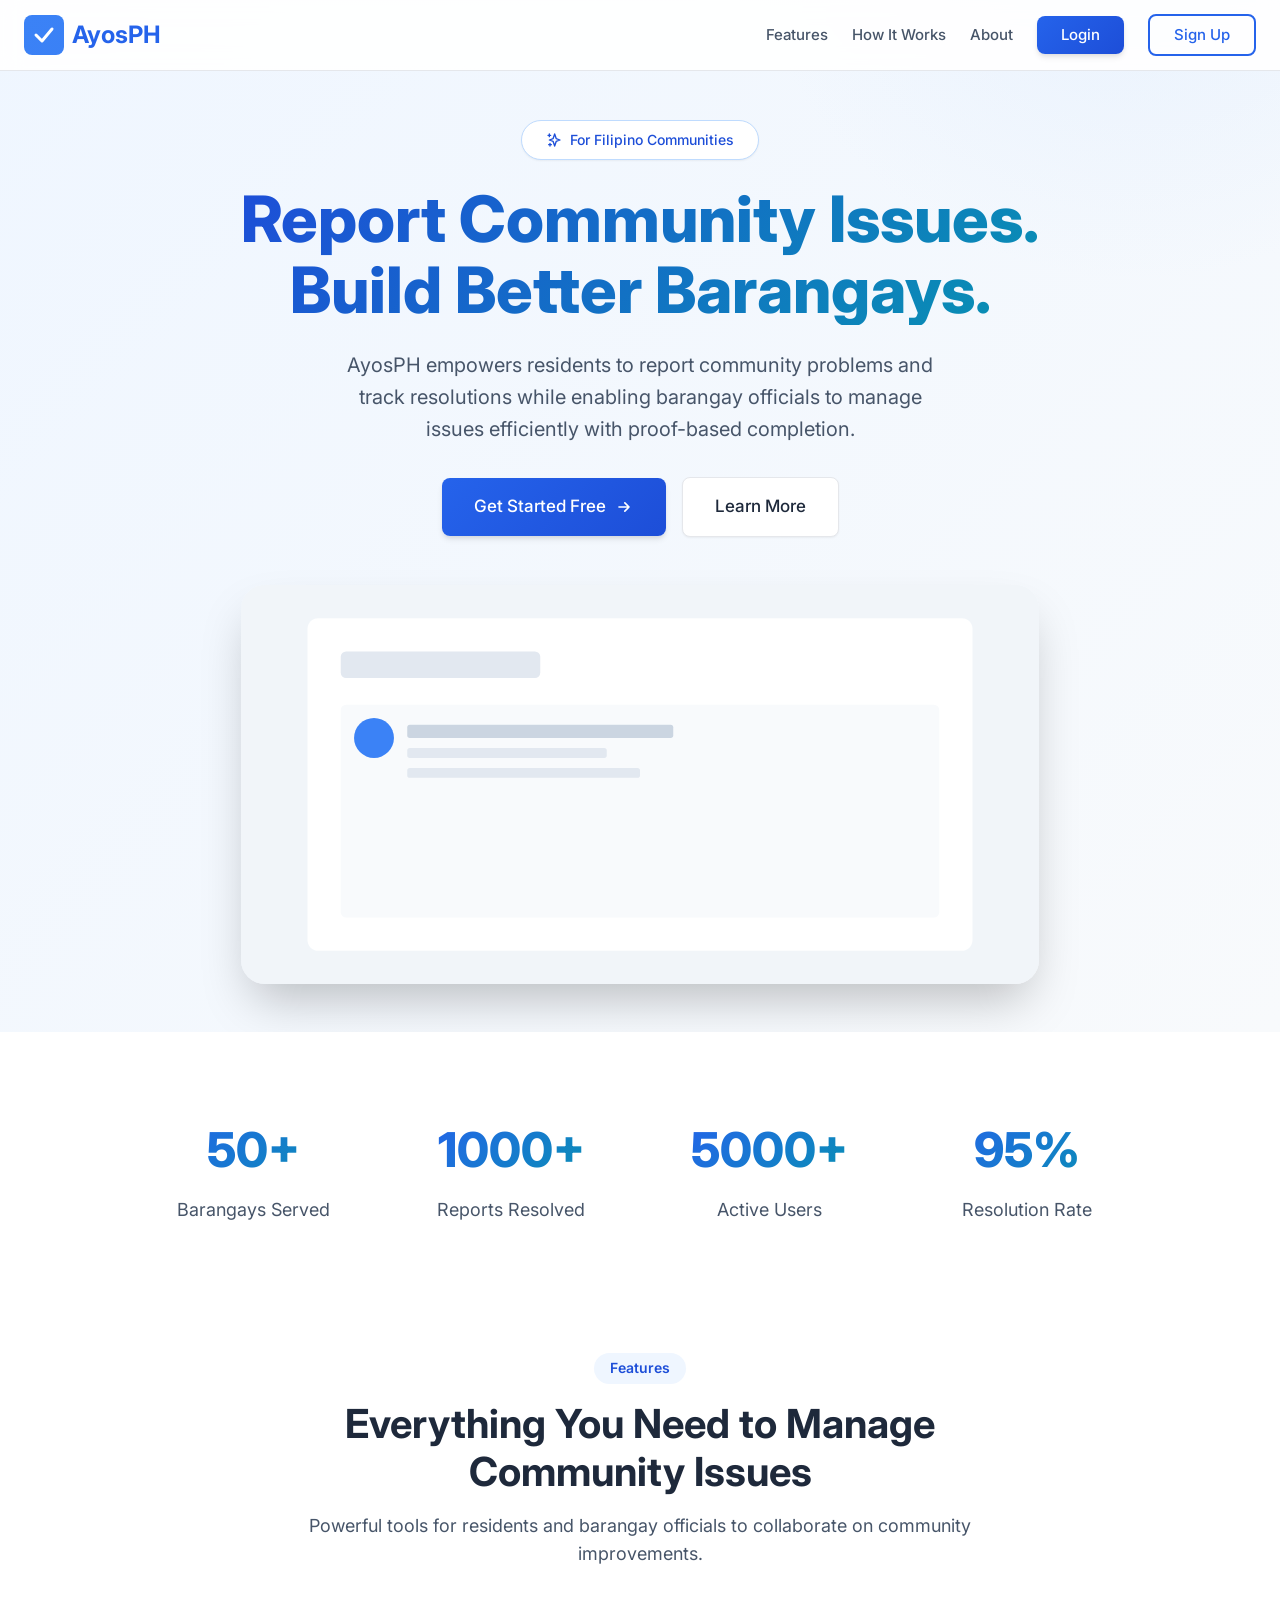
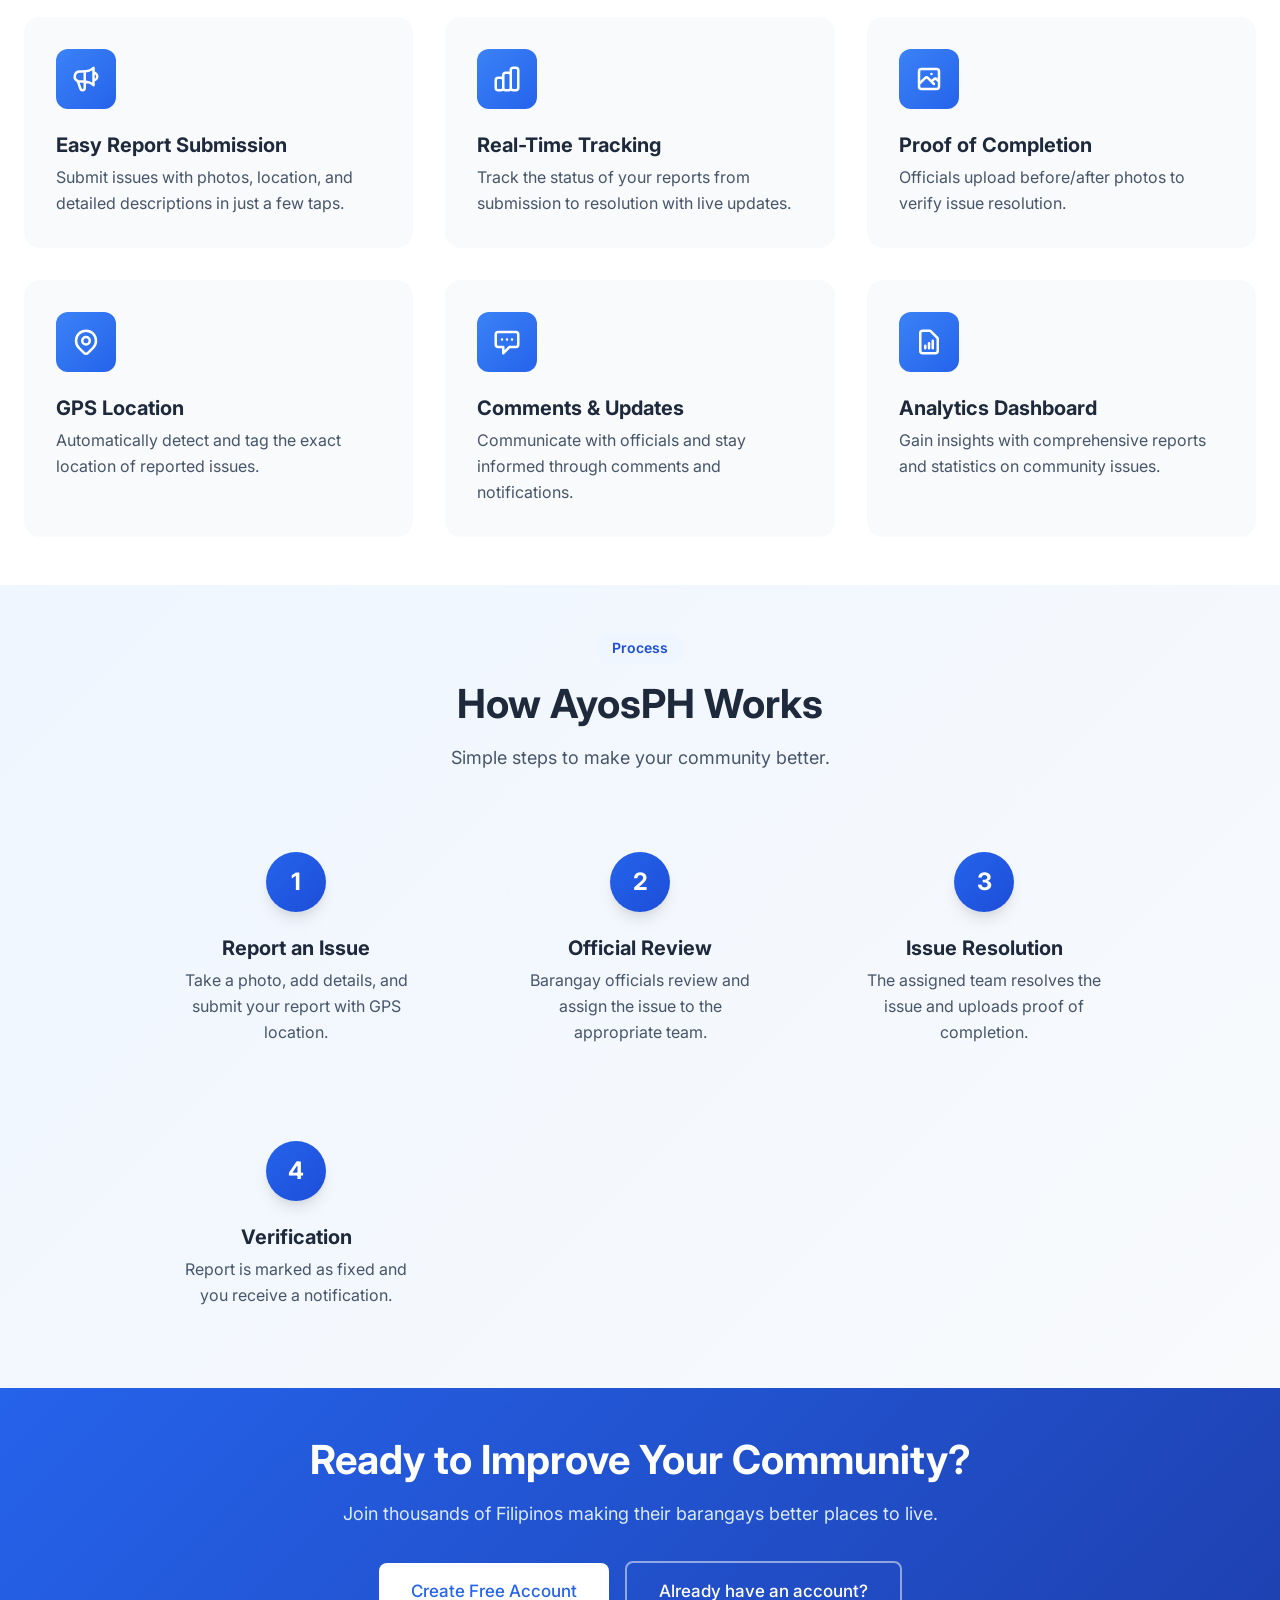
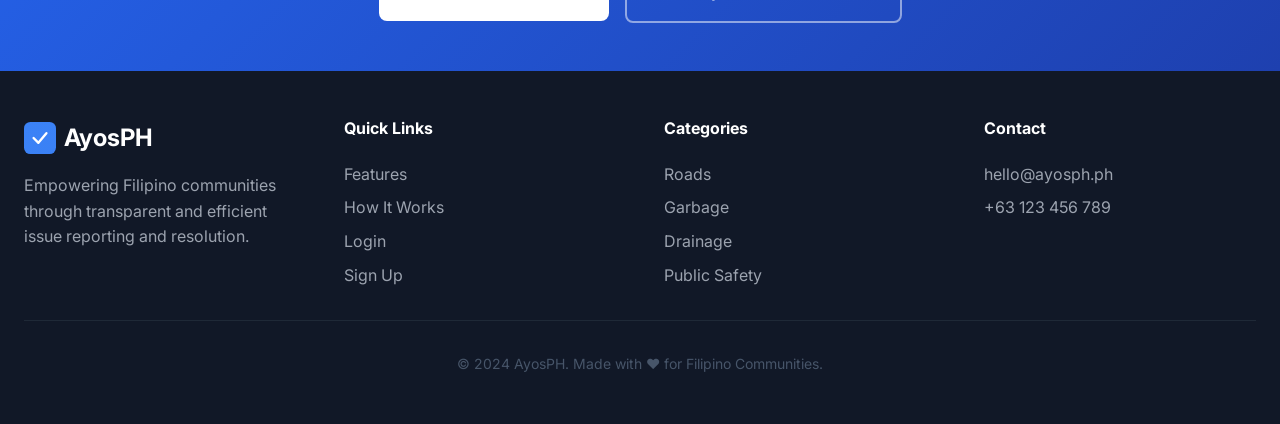
<file: index.html>
<!DOCTYPE html>
<html lang="en">
<head>
    <meta charset="UTF-8">
    <meta name="viewport" content="width=device-width, initial-scale=1.0">
    <meta name="description" content="AyosPH - Barangay Community Issue Reporting and Resolution Tracking System">
    <title>AyosPH - Community Issue Reporting System</title>
    
    <!-- Fonts -->
    <link rel="preconnect" href="https://fonts.googleapis.com">
    <link rel="preconnect" href="https://fonts.gstatic.com" crossorigin>
    <link href="https://fonts.googleapis.com/css2?family=Inter:wght@400;500;600;700;800&display=swap" rel="stylesheet">
    
    <!-- Styles -->
    <link rel="stylesheet" href="/css/style.css">
</head>
<body>
    <!-- Navigation -->
    <nav class="navbar">
        <div class="navbar-container">
            <a href="/" class="navbar-brand">
                <svg class="navbar-logo" viewBox="0 0 40 40" fill="none" xmlns="http://www.w3.org/2000/svg">
                    <rect width="40" height="40" rx="8" fill="url(#gradient)"/>
                    <path d="M12 20L18 26L28 14" stroke="white" stroke-width="3" stroke-linecap="round" stroke-linejoin="round"/>
                    <defs>
                        <linearGradient id="gradient" x1="0" y1="0" x2="40" y2="40">
                            <stop stop-color="#3B82F6"/>
                            <stop offset="1" stop-color="#1D4ED8"/>
                        </linearGradient>
                    </defs>
                </svg>
                AyosPH
            </a>
            
            <button class="navbar-toggle" aria-label="Toggle menu">
                <span></span>
                <span></span>
                <span></span>
            </button>
            
            <div class="navbar-menu">
                <a href="#features" class="navbar-link">Features</a>
                <a href="#how-it-works" class="navbar-link">How It Works</a>
                <a href="#about" class="navbar-link">About</a>
                <a href="/login.html" class="btn btn-primary">Login</a>
                <a href="/register.html" class="btn btn-outline">Sign Up</a>
            </div>
        </div>
    </nav>

    <!-- Hero Section -->
    <section class="hero">
        <div class="hero-content">
            <div class="hero-badge">
                <svg width="16" height="16" fill="none" stroke="currentColor" viewBox="0 0 24 24">
                    <path stroke-linecap="round" stroke-linejoin="round" stroke-width="2" d="M5 3v4M3 5h4M6 17v4m-2-2h4m5-16l2.286 6.857L21 12l-5.714 2.143L13 21l-2.286-6.857L5 12l5.714-2.143L13 3z"/>
                </svg>
                For Filipino Communities
            </div>
            
            <h1 class="hero-title">Report Community Issues.<br>Build Better Barangays.</h1>
            
            <p class="hero-subtitle">
                AyosPH empowers residents to report community problems and track resolutions 
                while enabling barangay officials to manage issues efficiently with proof-based completion.
            </p>
            
            <div class="hero-cta">
                <a href="/register.html" class="btn btn-primary btn-lg">
                    Get Started Free
                    <svg width="20" height="20" fill="none" stroke="currentColor" viewBox="0 0 24 24">
                        <path stroke-linecap="round" stroke-linejoin="round" stroke-width="2" d="M13 7l5 5m0 0l-5 5m5-5H6"/>
                    </svg>
                </a>
                <a href="#how-it-works" class="btn btn-secondary btn-lg">Learn More</a>
            </div>
            
            <div class="hero-image">
                <img src="data:image/svg+xml,%3Csvg xmlns='http://www.w3.org/2000/svg' viewBox='0 0 1200 600'%3E%3Crect fill='%23f1f5f9' width='1200' height='600'/%3E%3Crect x='100' y='50' width='1000' height='500' rx='16' fill='white'/%3E%3Crect x='150' y='100' width='300' height='40' rx='8' fill='%23e2e8f0'/%3E%3Crect x='150' y='180' width='900' height='320' rx='8' fill='%23f8fafc'/%3E%3Ccircle cx='200' cy='230' r='30' fill='%233b82f6'/%3E%3Crect x='250' y='210' width='400' height='20' rx='4' fill='%23cbd5e1'/%3E%3Crect x='250' y='245' width='300' height='15' rx='4' fill='%23e2e8f0'/%3E%3Crect x='250' y='275' width='350' height='15' rx='4' fill='%23e2e8f0'/%3E%3C/svg%3E" alt="Dashboard Preview" style="width: 100%; max-width: 1000px;">
            </div>
        </div>
    </section>

    <!-- Stats Section -->
    <section class="stats">
        <div class="stats-grid">
            <div class="stat-card">
                <div class="stat-value">50+</div>
                <p class="stat-label">Barangays Served</p>
            </div>
            <div class="stat-card">
                <div class="stat-value">1000+</div>
                <p class="stat-label">Reports Resolved</p>
            </div>
            <div class="stat-card">
                <div class="stat-value">5000+</div>
                <p class="stat-label">Active Users</p>
            </div>
            <div class="stat-card">
                <div class="stat-value">95%</div>
                <p class="stat-label">Resolution Rate</p>
            </div>
        </div>
    </section>

    <!-- Features Section -->
    <section class="features" id="features">
        <div class="section-header">
            <span class="section-tag">Features</span>
            <h2 class="section-title">Everything You Need to Manage Community Issues</h2>
            <p class="section-description">Powerful tools for residents and barangay officials to collaborate on community improvements.</p>
        </div>
        
        <div class="features-grid">
            <div class="feature-card">
                <div class="feature-icon">
                    <svg fill="none" stroke="currentColor" viewBox="0 0 24 24">
                        <path stroke-linecap="round" stroke-linejoin="round" stroke-width="2" d="M11 5.882V19.24a1.76 1.76 0 01-3.417.592l-2.147-6.15M18 13a3 3 0 100-6M5.436 13.683A4.001 4.001 0 017 6h1.832c4.1 0 7.625-1.234 9.168-3v14c-1.543-1.766-5.067-3-9.168-3H7a3.988 3.988 0 01-1.564-.317z"/>
                    </svg>
                </div>
                <h3 class="feature-title">Easy Report Submission</h3>
                <p class="feature-description">Submit issues with photos, location, and detailed descriptions in just a few taps.</p>
            </div>
            
            <div class="feature-card">
                <div class="feature-icon">
                    <svg fill="none" stroke="currentColor" viewBox="0 0 24 24">
                        <path stroke-linecap="round" stroke-linejoin="round" stroke-width="2" d="M9 19v-6a2 2 0 00-2-2H5a2 2 0 00-2 2v6a2 2 0 002 2h2a2 2 0 002-2zm0 0V9a2 2 0 012-2h2a2 2 0 012 2v10m-6 0a2 2 0 002 2h2a2 2 0 002-2m0 0V5a2 2 0 012-2h2a2 2 0 012 2v14a2 2 0 01-2 2h-2a2 2 0 01-2-2z"/>
                    </svg>
                </div>
                <h3 class="feature-title">Real-Time Tracking</h3>
                <p class="feature-description">Track the status of your reports from submission to resolution with live updates.</p>
            </div>
            
            <div class="feature-card">
                <div class="feature-icon">
                    <svg fill="none" stroke="currentColor" viewBox="0 0 24 24">
                        <path stroke-linecap="round" stroke-linejoin="round" stroke-width="2" d="M4 16l4.586-4.586a2 2 0 012.828 0L16 16m-2-2l1.586-1.586a2 2 0 012.828 0L20 14m-6-6h.01M6 20h12a2 2 0 002-2V6a2 2 0 00-2-2H6a2 2 0 00-2 2v12a2 2 0 002 2z"/>
                    </svg>
                </div>
                <h3 class="feature-title">Proof of Completion</h3>
                <p class="feature-description">Officials upload before/after photos to verify issue resolution.</p>
            </div>
            
            <div class="feature-card">
                <div class="feature-icon">
                    <svg fill="none" stroke="currentColor" viewBox="0 0 24 24">
                        <path stroke-linecap="round" stroke-linejoin="round" stroke-width="2" d="M17.657 16.657L13.414 20.9a1.998 1.998 0 01-2.827 0l-4.244-4.243a8 8 0 1111.314 0z"/>
                        <path stroke-linecap="round" stroke-linejoin="round" stroke-width="2" d="M15 11a3 3 0 11-6 0 3 3 0 016 0z"/>
                    </svg>
                </div>
                <h3 class="feature-title">GPS Location</h3>
                <p class="feature-description">Automatically detect and tag the exact location of reported issues.</p>
            </div>
            
            <div class="feature-card">
                <div class="feature-icon">
                    <svg fill="none" stroke="currentColor" viewBox="0 0 24 24">
                        <path stroke-linecap="round" stroke-linejoin="round" stroke-width="2" d="M8 10h.01M12 10h.01M16 10h.01M9 16H5a2 2 0 01-2-2V6a2 2 0 012-2h14a2 2 0 012 2v8a2 2 0 01-2 2h-5l-5 5v-5z"/>
                    </svg>
                </div>
                <h3 class="feature-title">Comments & Updates</h3>
                <p class="feature-description">Communicate with officials and stay informed through comments and notifications.</p>
            </div>
            
            <div class="feature-card">
                <div class="feature-icon">
                    <svg fill="none" stroke="currentColor" viewBox="0 0 24 24">
                        <path stroke-linecap="round" stroke-linejoin="round" stroke-width="2" d="M9 17v-2m3 2v-4m3 4v-6m2 10H7a2 2 0 01-2-2V5a2 2 0 012-2h5.586a1 1 0 01.707.293l5.414 5.414a1 1 0 01.293.707V19a2 2 0 01-2 2z"/>
                    </svg>
                </div>
                <h3 class="feature-title">Analytics Dashboard</h3>
                <p class="feature-description">Gain insights with comprehensive reports and statistics on community issues.</p>
            </div>
        </div>
    </section>

    <!-- How It Works Section -->
    <section class="how-it-works" id="how-it-works">
        <div class="section-header">
            <span class="section-tag">Process</span>
            <h2 class="section-title">How AyosPH Works</h2>
            <p class="section-description">Simple steps to make your community better.</p>
        </div>
        
        <div class="steps">
            <div class="step">
                <div class="step-number">1</div>
                <h3 class="step-title">Report an Issue</h3>
                <p class="step-description">Take a photo, add details, and submit your report with GPS location.</p>
            </div>
            
            <div class="step">
                <div class="step-number">2</div>
                <h3 class="step-title">Official Review</h3>
                <p class="step-description">Barangay officials review and assign the issue to the appropriate team.</p>
            </div>
            
            <div class="step">
                <div class="step-number">3</div>
                <h3 class="step-title">Issue Resolution</h3>
                <p class="step-description">The assigned team resolves the issue and uploads proof of completion.</p>
            </div>
            
            <div class="step">
                <div class="step-number">4</div>
                <h3 class="step-title">Verification</h3>
                <p class="step-description">Report is marked as fixed and you receive a notification.</p>
            </div>
        </div>
    </section>

    <!-- CTA Section -->
    <section class="cta">
        <h2 class="cta-title">Ready to Improve Your Community?</h2>
        <p class="cta-description">Join thousands of Filipinos making their barangays better places to live.</p>
        <div class="cta-buttons">
            <a href="/register.html" class="btn btn-white btn-lg">Create Free Account</a>
            <a href="/login.html" class="btn btn-ghost btn-lg">Already have an account?</a>
        </div>
    </section>

    <!-- Footer -->
    <footer class="footer" id="about">
        <div class="footer-grid">
            <div>
                <div class="footer-brand">
                    <svg width="32" height="32" viewBox="0 0 40 40" fill="none">
                        <rect width="40" height="40" rx="8" fill="url(#footer-gradient)"/>
                        <path d="M12 20L18 26L28 14" stroke="white" stroke-width="3" stroke-linecap="round" stroke-linejoin="round"/>
                        <defs>
                            <linearGradient id="footer-gradient" x1="0" y1="0" x2="40" y2="40">
                                <stop stop-color="#3B82F6"/>
                                <stop offset="1" stop-color="#1D4ED8"/>
                            </linearGradient>
                        </defs>
                    </svg>
                    AyosPH
                </div>
                <p class="footer-description">Empowering Filipino communities through transparent and efficient issue reporting and resolution.</p>
            </div>
            
            <div>
                <h4 class="footer-title">Quick Links</h4>
                <ul class="footer-links">
                    <li><a href="#features" class="footer-link">Features</a></li>
                    <li><a href="#how-it-works" class="footer-link">How It Works</a></li>
                    <li><a href="/login.html" class="footer-link">Login</a></li>
                    <li><a href="/register.html" class="footer-link">Sign Up</a></li>
                </ul>
            </div>
            
            <div>
                <h4 class="footer-title">Categories</h4>
                <ul class="footer-links">
                    <li><a href="#" class="footer-link">Roads</a></li>
                    <li><a href="#" class="footer-link">Garbage</a></li>
                    <li><a href="#" class="footer-link">Drainage</a></li>
                    <li><a href="#" class="footer-link">Public Safety</a></li>
                </ul>
            </div>
            
            <div>
                <h4 class="footer-title">Contact</h4>
                <ul class="footer-links">
                    <li><a href="mailto:hello@ayosph.ph" class="footer-link">hello@ayosph.ph</a></li>
                    <li><a href="tel:+63123456789" class="footer-link">+63 123 456 789</a></li>
                </ul>
            </div>
        </div>
        
        <div class="footer-bottom">
            <p>&copy; 2024 AyosPH. Made with ❤️ for Filipino Communities.</p>
        </div>
    </footer>

    <!-- Scripts -->
    <script>
        // Mobile menu toggle
        document.querySelector('.navbar-toggle')?.addEventListener('click', () => {
            document.querySelector('.navbar-menu').classList.toggle('active');
        });

        // Navbar scroll effect
        window.addEventListener('scroll', () => {
            const navbar = document.querySelector('.navbar');
            if (window.scrollY > 50) {
                navbar.classList.add('scrolled');
            } else {
                navbar.classList.remove('scrolled');
            }
        });

        // Smooth scroll for anchor links
        document.querySelectorAll('a[href^="#"]').forEach(anchor => {
            anchor.addEventListener('click', function(e) {
                e.preventDefault();
                const target = document.querySelector(this.getAttribute('href'));
                if (target) {
                    target.scrollIntoView({ behavior: 'smooth', block: 'start' });
                }
            });
        });
    </script>
</body>
</html>
</file>
<file: css/style.css>
/* ==================================================
   AyosPH - Main Stylesheet
   Modern, Premium UI Design
   ================================================== */

/* ==================================================
   CSS VARIABLES & THEME
   ================================================== */
:root {
    /* Primary Colors */
    --primary-50: #eff6ff;
    --primary-100: #dbeafe;
    --primary-200: #bfdbfe;
    --primary-300: #93c5fd;
    --primary-400: #60a5fa;
    --primary-500: #3b82f6;
    --primary-600: #2563eb;
    --primary-700: #1d4ed8;
    --primary-800: #1e40af;
    --primary-900: #1e3a8a;

    /* Accent Colors */
    --accent-500: #06b6d4;
    --accent-600: #0891b2;

    /* Semantic Colors */
    --success-500: #10b981;
    --success-600: #059669;
    --warning-500: #f59e0b;
    --warning-600: #d97706;
    --danger-500: #ef4444;
    --danger-600: #dc2626;
    --info-500: #3b82f6;

    /* Neutral Colors */
    --gray-50: #f9fafb;
    --gray-100: #f3f4f6;
    --gray-200: #e5e7eb;
    --gray-300: #d1d5db;
    --gray-400: #9ca3af;
    --gray-500: #6b7280;
    --gray-600: #4b5563;
    --gray-700: #374151;
    --gray-800: #1f2937;
    --gray-900: #111827;

    /* Background & Surface */
    --bg-primary: #ffffff;
    --bg-secondary: #f8fafc;
    --bg-tertiary: #f1f5f9;
    --surface-1: #ffffff;
    --surface-2: #f8fafc;

    /* Text Colors */
    --text-primary: #1e293b;
    --text-secondary: #475569;
    --text-tertiary: #94a3b8;
    --text-inverse: #ffffff;

    /* Shadows */
    --shadow-sm: 0 1px 2px 0 rgba(0, 0, 0, 0.05);
    --shadow-md: 0 4px 6px -1px rgba(0, 0, 0, 0.1), 0 2px 4px -1px rgba(0, 0, 0, 0.06);
    --shadow-lg: 0 10px 15px -3px rgba(0, 0, 0, 0.1), 0 4px 6px -2px rgba(0, 0, 0, 0.05);
    --shadow-xl: 0 20px 25px -5px rgba(0, 0, 0, 0.1), 0 10px 10px -5px rgba(0, 0, 0, 0.04);
    --shadow-2xl: 0 25px 50px -12px rgba(0, 0, 0, 0.25);

    /* Border Radius */
    --radius-sm: 0.375rem;
    --radius-md: 0.5rem;
    --radius-lg: 0.75rem;
    --radius-xl: 1rem;
    --radius-2xl: 1.5rem;
    --radius-full: 9999px;

    /* Spacing */
    --spacing-xs: 0.25rem;
    --spacing-sm: 0.5rem;
    --spacing-md: 1rem;
    --spacing-lg: 1.5rem;
    --spacing-xl: 2rem;
    --spacing-2xl: 3rem;

    /* Transitions */
    --transition-fast: 150ms ease;
    --transition-base: 200ms ease;
    --transition-slow: 300ms ease;

    /* Typography */
    --font-family: 'Inter', -apple-system, BlinkMacSystemFont, 'Segoe UI', Roboto, Oxygen, Ubuntu, sans-serif;
    --font-mono: 'JetBrains Mono', 'Fira Code', monospace;
}

/* ==================================================
   RESET & BASE STYLES
   ================================================== */
*, *::before, *::after {
    box-sizing: border-box;
    margin: 0;
    padding: 0;
}

html {
    font-size: 16px;
    scroll-behavior: smooth;
    -webkit-font-smoothing: antialiased;
    -moz-osx-font-smoothing: grayscale;
}

body {
    font-family: var(--font-family);
    background-color: var(--bg-secondary);
    color: var(--text-primary);
    line-height: 1.6;
    min-height: 100vh;
}

img {
    max-width: 100%;
    height: auto;
    display: block;
}

a {
    text-decoration: none;
    color: inherit;
    transition: color var(--transition-fast);
}

button {
    font-family: inherit;
    cursor: pointer;
    border: none;
    background: none;
}

input, textarea, select {
    font-family: inherit;
    font-size: inherit;
}

ul, ol {
    list-style: none;
}

/* ==================================================
   TYPOGRAPHY
   ================================================== */
h1, h2, h3, h4, h5, h6 {
    font-weight: 700;
    line-height: 1.2;
    color: var(--text-primary);
}

h1 { font-size: 2.5rem; }
h2 { font-size: 2rem; }
h3 { font-size: 1.5rem; }
h4 { font-size: 1.25rem; }
h5 { font-size: 1.125rem; }
h6 { font-size: 1rem; }

p {
    margin-bottom: var(--spacing-md);
    color: var(--text-secondary);
}

.text-sm { font-size: 0.875rem; }
.text-base { font-size: 1rem; }
.text-lg { font-size: 1.125rem; }
.text-xl { font-size: 1.25rem; }
.text-2xl { font-size: 1.5rem; }
.text-3xl { font-size: 1.875rem; }

.font-medium { font-weight: 500; }
.font-semibold { font-weight: 600; }
.font-bold { font-weight: 700; }

.text-center { text-align: center; }
.text-left { text-align: left; }
.text-right { text-align: right; }

/* ==================================================
   UTILITY CLASSES
   ================================================== */
.container {
    width: 100%;
    max-width: 1280px;
    margin: 0 auto;
    padding: 0 var(--spacing-lg);
}

.container-sm { max-width: 640px; }
.container-md { max-width: 768px; }
.container-lg { max-width: 1024px; }
.container-xl { max-width: 1280px; }

.flex { display: flex; }
.flex-col { flex-direction: column; }
.items-center { align-items: center; }
.justify-center { justify-content: center; }
.justify-between { justify-content: space-between; }
.gap-sm { gap: var(--spacing-sm); }
.gap-md { gap: var(--spacing-md); }
.gap-lg { gap: var(--spacing-lg); }

.grid { display: grid; }
.grid-cols-1 { grid-template-columns: repeat(1, 1fr); }
.grid-cols-2 { grid-template-columns: repeat(2, 1fr); }
.grid-cols-3 { grid-template-columns: repeat(3, 1fr); }
.grid-cols-4 { grid-template-columns: repeat(4, 1fr); }

.hidden { display: none !important; }
.block { display: block; }
.inline-block { display: inline-block; }

.w-full { width: 100%; }
.h-full { height: 100%; }

.mt-sm { margin-top: var(--spacing-sm); }
.mt-md { margin-top: var(--spacing-md); }
.mt-lg { margin-top: var(--spacing-lg); }
.mt-xl { margin-top: var(--spacing-xl); }

.mb-sm { margin-bottom: var(--spacing-sm); }
.mb-md { margin-bottom: var(--spacing-md); }
.mb-lg { margin-bottom: var(--spacing-lg); }
.mb-xl { margin-bottom: var(--spacing-xl); }

.p-sm { padding: var(--spacing-sm); }
.p-md { padding: var(--spacing-md); }
.p-lg { padding: var(--spacing-lg); }
.p-xl { padding: var(--spacing-xl); }

.rounded-sm { border-radius: var(--radius-sm); }
.rounded-md { border-radius: var(--radius-md); }
.rounded-lg { border-radius: var(--radius-lg); }
.rounded-xl { border-radius: var(--radius-xl); }
.rounded-2xl { border-radius: var(--radius-2xl); }
.rounded-full { border-radius: var(--radius-full); }

.shadow-sm { box-shadow: var(--shadow-sm); }
.shadow-md { box-shadow: var(--shadow-md); }
.shadow-lg { box-shadow: var(--shadow-lg); }
.shadow-xl { box-shadow: var(--shadow-xl); }

.transition { transition: all var(--transition-base); }

/* ==================================================
   BUTTONS
   ================================================== */
.btn {
    display: inline-flex;
    align-items: center;
    justify-content: center;
    gap: var(--spacing-sm);
    padding: var(--spacing-sm) var(--spacing-lg);
    font-size: 0.9375rem;
    font-weight: 500;
    line-height: 1.5;
    border-radius: var(--radius-md);
    transition: all var(--transition-fast);
    white-space: nowrap;
}

.btn-primary {
    background: linear-gradient(135deg, var(--primary-600), var(--primary-700));
    color: var(--text-inverse);
    box-shadow: var(--shadow-md);
}

.btn-primary:hover {
    background: linear-gradient(135deg, var(--primary-700), var(--primary-800));
    transform: translateY(-1px);
    box-shadow: var(--shadow-lg);
}

.btn-primary:active {
    transform: translateY(0);
}

.btn-secondary {
    background: var(--surface-1);
    color: var(--text-primary);
    border: 1px solid var(--gray-200);
    box-shadow: var(--shadow-sm);
}

.btn-secondary:hover {
    background: var(--gray-50);
    border-color: var(--gray-300);
    box-shadow: var(--shadow-md);
}

.btn-outline {
    background: transparent;
    color: var(--primary-600);
    border: 2px solid var(--primary-600);
}

.btn-outline:hover {
    background: var(--primary-50);
}

.btn-danger {
    background: linear-gradient(135deg, var(--danger-500), var(--danger-600));
    color: var(--text-inverse);
    box-shadow: var(--shadow-md);
}

.btn-danger:hover {
    background: linear-gradient(135deg, var(--danger-600), var(--danger-700));
    transform: translateY(-1px);
    box-shadow: var(--shadow-lg);
}

.btn-sm {
    padding: var(--spacing-xs) var(--spacing-md);
    font-size: 0.8125rem;
}

.btn-lg {
    padding: var(--spacing-md) var(--spacing-xl);
    font-size: 1.0625rem;
}

.btn-icon {
    padding: var(--spacing-sm);
    width: 40px;
    height: 40px;
    border-radius: var(--radius-md);
}

.btn:disabled {
    opacity: 0.6;
    cursor: not-allowed;
    transform: none !important;
}

/* ==================================================
   FORMS
   ================================================== */
.form-group {
    margin-bottom: var(--spacing-lg);
}

.form-label {
    display: block;
    margin-bottom: var(--spacing-sm);
    font-size: 0.875rem;
    font-weight: 500;
    color: var(--text-primary);
}

.form-input,
.form-textarea,
.form-select {
    width: 100%;
    padding: var(--spacing-sm) var(--spacing-md);
    font-size: 0.9375rem;
    color: var(--text-primary);
    background: var(--surface-1);
    border: 1px solid var(--gray-200);
    border-radius: var(--radius-md);
    transition: all var(--transition-fast);
}

.form-input:focus,
.form-textarea:focus,
.form-select:focus {
    outline: none;
    border-color: var(--primary-500);
    box-shadow: 0 0 0 3px var(--primary-100);
}

.form-input::placeholder,
.form-textarea::placeholder {
    color: var(--gray-400);
}

.form-textarea {
    resize: vertical;
    min-height: 120px;
}

.form-select {
    cursor: pointer;
    appearance: none;
    background-image: url("data:image/svg+xml,%3Csvg xmlns='http://www.w3.org/2000/svg' fill='none' viewBox='0 0 24 24' stroke='%236b7280'%3E%3Cpath stroke-linecap='round' stroke-linejoin='round' stroke-width='2' d='M19 9l-7 7-7-7'%3E%3C/path%3E%3C/svg%3E");
    background-repeat: no-repeat;
    background-position: right 0.75rem center;
    background-size: 1rem;
    padding-right: 2.5rem;
}

.form-error {
    border-color: var(--danger-500);
}

.form-error-message {
    margin-top: var(--spacing-xs);
    font-size: 0.8125rem;
    color: var(--danger-500);
}

.form-hint {
    margin-top: var(--spacing-xs);
    font-size: 0.8125rem;
    color: var(--gray-500);
}

/* ==================================================
   CARDS
   ================================================== */
.card {
    background: var(--surface-1);
    border-radius: var(--radius-xl);
    box-shadow: var(--shadow-md);
    overflow: hidden;
    transition: all var(--transition-base);
}

.card:hover {
    box-shadow: var(--shadow-lg);
}

.card-header {
    padding: var(--spacing-lg);
    border-bottom: 1px solid var(--gray-100);
}

.card-body {
    padding: var(--spacing-lg);
}

.card-footer {
    padding: var(--spacing-lg);
    border-top: 1px solid var(--gray-100);
    background: var(--gray-50);
}

/* ==================================================
   BADGES
   ================================================== */
.badge {
    display: inline-flex;
    align-items: center;
    gap: var(--spacing-xs);
    padding: var(--spacing-xs) var(--spacing-sm);
    font-size: 0.75rem;
    font-weight: 600;
    line-height: 1;
    border-radius: var(--radius-full);
    text-transform: uppercase;
    letter-spacing: 0.5px;
}

.badge-pending {
    background: var(--warning-500);
    color: white;
}

.badge-under-review {
    background: var(--info-500);
    color: white;
}

.badge-in-progress {
    background: var(--primary-500);
    color: white;
}

.badge-fixed {
    background: var(--success-500);
    color: white;
}

.badge-rejected {
    background: var(--danger-500);
    color: white;
}

.badge-low {
    background: var(--gray-400);
    color: white;
}

.badge-medium {
    background: var(--warning-500);
    color: white;
}

.badge-high {
    background: #f97316;
    color: white;
}

.badge-emergency {
    background: var(--danger-500);
    color: white;
    animation: pulse 2s infinite;
}

@keyframes pulse {
    0%, 100% { opacity: 1; }
    50% { opacity: 0.7; }
}

/* ==================================================
   NAVIGATION
   ================================================== */
.navbar {
    position: fixed;
    top: 0;
    left: 0;
    right: 0;
    z-index: 1000;
    background: rgba(255, 255, 255, 0.9);
    backdrop-filter: blur(10px);
    border-bottom: 1px solid var(--gray-200);
    transition: all var(--transition-base);
}

.navbar.scrolled {
    box-shadow: var(--shadow-md);
}

.navbar-container {
    display: flex;
    align-items: center;
    justify-content: space-between;
    height: 70px;
    max-width: 1280px;
    margin: 0 auto;
    padding: 0 var(--spacing-lg);
}

.navbar-brand {
    display: flex;
    align-items: center;
    gap: var(--spacing-sm);
    font-size: 1.5rem;
    font-weight: 700;
    color: var(--primary-600);
}

.navbar-logo {
    width: 40px;
    height: 40px;
}

.navbar-menu {
    display: flex;
    align-items: center;
    gap: var(--spacing-lg);
}

.navbar-link {
    font-size: 0.9375rem;
    font-weight: 500;
    color: var(--text-secondary);
    transition: color var(--transition-fast);
}

.navbar-link:hover {
    color: var(--primary-600);
}

.navbar-toggle {
    display: none;
    flex-direction: column;
    gap: 4px;
    padding: var(--spacing-sm);
}

.navbar-toggle span {
    width: 24px;
    height: 2px;
    background: var(--text-primary);
    border-radius: 2px;
    transition: all var(--transition-fast);
}

/* Mobile Menu */
@media (max-width: 768px) {
    .navbar-toggle {
        display: flex;
    }

    .navbar-menu {
        position: fixed;
        top: 70px;
        left: 0;
        right: 0;
        background: var(--surface-1);
        flex-direction: column;
        padding: var(--spacing-lg);
        gap: var(--spacing-md);
        border-bottom: 1px solid var(--gray-200);
        transform: translateY(-100%);
        opacity: 0;
        visibility: hidden;
        transition: all var(--transition-base);
    }

    .navbar-menu.active {
        transform: translateY(0);
        opacity: 1;
        visibility: visible;
    }
}

/* ==================================================
   HERO SECTION
   ================================================== */
.hero {
    position: relative;
    min-height: 100vh;
    display: flex;
    align-items: center;
    justify-content: center;
    padding: 120px var(--spacing-lg) var(--spacing-2xl);
    background: linear-gradient(135deg, var(--primary-50) 0%, var(--bg-secondary) 100%);
    overflow: hidden;
}

.hero::before {
    content: '';
    position: absolute;
    top: -50%;
    right: -20%;
    width: 800px;
    height: 800px;
    background: radial-gradient(circle, var(--primary-100) 0%, transparent 70%);
    opacity: 0.5;
    animation: float 20s ease-in-out infinite;
}

.hero::after {
    content: '';
    position: absolute;
    bottom: -30%;
    left: -10%;
    width: 600px;
    height: 600px;
    background: radial-gradient(circle, var(--accent-100) 0%, transparent 70%);
    opacity: 0.5;
    animation: float 25s ease-in-out infinite reverse;
}

@keyframes float {
    0%, 100% { transform: translate(0, 0) rotate(0deg); }
    25% { transform: translate(20px, -20px) rotate(5deg); }
    50% { transform: translate(-10px, 20px) rotate(-5deg); }
    75% { transform: translate(15px, 10px) rotate(3deg); }
}

.hero-content {
    position: relative;
    z-index: 10;
    max-width: 800px;
    text-align: center;
}

.hero-badge {
    display: inline-flex;
    align-items: center;
    gap: var(--spacing-sm);
    padding: var(--spacing-sm) var(--spacing-lg);
    background: var(--surface-1);
    border: 1px solid var(--primary-200);
    border-radius: var(--radius-full);
    font-size: 0.875rem;
    font-weight: 500;
    color: var(--primary-700);
    margin-bottom: var(--spacing-lg);
    box-shadow: var(--shadow-sm);
}

.hero-title {
    font-size: clamp(2.5rem, 5vw, 4rem);
    font-weight: 800;
    line-height: 1.1;
    margin-bottom: var(--spacing-lg);
    background: linear-gradient(135deg, var(--primary-700), var(--accent-600));
    -webkit-background-clip: text;
    -webkit-text-fill-color: transparent;
    background-clip: text;
}

.hero-subtitle {
    font-size: clamp(1.125rem, 2vw, 1.25rem);
    color: var(--text-secondary);
    margin-bottom: var(--spacing-xl);
    max-width: 600px;
    margin-left: auto;
    margin-right: auto;
}

.hero-cta {
    display: flex;
    align-items: center;
    justify-content: center;
    gap: var(--spacing-md);
    flex-wrap: wrap;
}

.hero-image {
    margin-top: var(--spacing-2xl);
    border-radius: var(--radius-2xl);
    box-shadow: var(--shadow-2xl);
    overflow: hidden;
}

/* ==================================================
   FEATURES SECTION
   ================================================== */
.features {
    padding: var(--spacing-2xl) var(--spacing-lg);
    background: var(--surface-1);
}

.section-header {
    text-align: center;
    max-width: 700px;
    margin: 0 auto var(--spacing-2xl);
}

.section-tag {
    display: inline-block;
    padding: var(--spacing-xs) var(--spacing-md);
    background: var(--primary-50);
    color: var(--primary-700);
    font-size: 0.875rem;
    font-weight: 600;
    border-radius: var(--radius-full);
    margin-bottom: var(--spacing-md);
}

.section-title {
    font-size: clamp(2rem, 4vw, 2.5rem);
    margin-bottom: var(--spacing-md);
}

.section-description {
    font-size: 1.125rem;
    color: var(--text-secondary);
}

.features-grid {
    display: grid;
    grid-template-columns: repeat(auto-fit, minmax(300px, 1fr));
    gap: var(--spacing-xl);
    max-width: 1280px;
    margin: 0 auto;
}

.feature-card {
    padding: var(--spacing-xl);
    background: var(--bg-secondary);
    border-radius: var(--radius-xl);
    transition: all var(--transition-base);
}

.feature-card:hover {
    transform: translateY(-5px);
    box-shadow: var(--shadow-xl);
}

.feature-icon {
    width: 60px;
    height: 60px;
    display: flex;
    align-items: center;
    justify-content: center;
    background: linear-gradient(135deg, var(--primary-500), var(--primary-600));
    border-radius: var(--radius-lg);
    margin-bottom: var(--spacing-lg);
}

.feature-icon svg {
    width: 30px;
    height: 30px;
    color: white;
}

.feature-title {
    font-size: 1.25rem;
    margin-bottom: var(--spacing-sm);
}

.feature-description {
    color: var(--text-secondary);
    margin-bottom: 0;
}

/* ==================================================
   HOW IT WORKS SECTION
   ================================================== */
.how-it-works {
    padding: var(--spacing-2xl) var(--spacing-lg);
    background: linear-gradient(135deg, var(--primary-50) 0%, var(--bg-secondary) 100%);
}

.steps {
    display: grid;
    grid-template-columns: repeat(auto-fit, minmax(250px, 1fr));
    gap: var(--spacing-xl);
    max-width: 1000px;
    margin: 0 auto;
}

.step {
    text-align: center;
    padding: var(--spacing-xl);
}

.step-number {
    width: 60px;
    height: 60px;
    display: flex;
    align-items: center;
    justify-content: center;
    background: linear-gradient(135deg, var(--primary-600), var(--primary-700));
    color: white;
    font-size: 1.5rem;
    font-weight: 700;
    border-radius: var(--radius-full);
    margin: 0 auto var(--spacing-lg);
    box-shadow: var(--shadow-lg);
}

.step-title {
    font-size: 1.25rem;
    margin-bottom: var(--spacing-sm);
}

.step-description {
    color: var(--text-secondary);
    margin-bottom: 0;
}

/* ==================================================
   STATS SECTION
   ================================================== */
.stats {
    padding: var(--spacing-2xl) var(--spacing-lg);
    background: var(--surface-1);
}

.stats-grid {
    display: grid;
    grid-template-columns: repeat(auto-fit, minmax(200px, 1fr));
    gap: var(--spacing-xl);
    max-width: 1000px;
    margin: 0 auto;
}

.stat-card {
    text-align: center;
    padding: var(--spacing-xl);
}

.stat-value {
    font-size: 3rem;
    font-weight: 800;
    background: linear-gradient(135deg, var(--primary-600), var(--accent-600));
    -webkit-background-clip: text;
    -webkit-text-fill-color: transparent;
    background-clip: text;
    margin-bottom: var(--spacing-sm);
}

.stat-label {
    font-size: 1.125rem;
    color: var(--text-secondary);
    margin-bottom: 0;
}

/* ==================================================
   CTA SECTION
   ================================================== */
.cta {
    padding: var(--spacing-2xl) var(--spacing-lg);
    background: linear-gradient(135deg, var(--primary-600), var(--primary-800));
    color: white;
    text-align: center;
}

.cta-title {
    font-size: clamp(2rem, 4vw, 2.5rem);
    color: white;
    margin-bottom: var(--spacing-md);
}

.cta-description {
    font-size: 1.125rem;
    color: var(--primary-100);
    margin-bottom: var(--spacing-xl);
    max-width: 600px;
    margin-left: auto;
    margin-right: auto;
}

.cta-buttons {
    display: flex;
    align-items: center;
    justify-content: center;
    gap: var(--spacing-md);
    flex-wrap: wrap;
}

.btn-white {
    background: white;
    color: var(--primary-600);
}

.btn-white:hover {
    background: var(--gray-100);
    transform: translateY(-1px);
    box-shadow: var(--shadow-lg);
}

.btn-ghost {
    background: transparent;
    color: white;
    border: 2px solid rgba(255, 255, 255, 0.5);
}

.btn-ghost:hover {
    background: rgba(255, 255, 255, 0.1);
    border-color: white;
}

/* ==================================================
   FOOTER
   ================================================== */
.footer {
    padding: var(--spacing-2xl) var(--spacing-lg) var(--spacing-xl);
    background: var(--gray-900);
    color: var(--gray-300);
}

.footer-grid {
    display: grid;
    grid-template-columns: repeat(auto-fit, minmax(200px, 1fr));
    gap: var(--spacing-2xl);
    max-width: 1280px;
    margin: 0 auto var(--spacing-xl);
}

.footer-brand {
    display: flex;
    align-items: center;
    gap: var(--spacing-sm);
    font-size: 1.5rem;
    font-weight: 700;
    color: white;
    margin-bottom: var(--spacing-md);
}

.footer-description {
    color: var(--gray-400);
    margin-bottom: 0;
}

.footer-title {
    font-size: 1rem;
    color: white;
    margin-bottom: var(--spacing-lg);
}

.footer-links {
    display: flex;
    flex-direction: column;
    gap: var(--spacing-sm);
}

.footer-link {
    color: var(--gray-400);
    transition: color var(--transition-fast);
}

.footer-link:hover {
    color: white;
}

.footer-bottom {
    padding-top: var(--spacing-xl);
    border-top: 1px solid var(--gray-800);
    text-align: center;
    color: var(--gray-500);
    font-size: 0.875rem;
}

/* ==================================================
   LOADING STATES
   ================================================== */
.loading {
    display: flex;
    align-items: center;
    justify-content: center;
    padding: var(--spacing-2xl);
}

.spinner {
    width: 40px;
    height: 40px;
    border: 3px solid var(--gray-200);
    border-top-color: var(--primary-600);
    border-radius: 50%;
    animation: spin 0.8s linear infinite;
}

@keyframes spin {
    to { transform: rotate(360deg); }
}

.skeleton {
    background: linear-gradient(90deg, var(--gray-200) 25%, var(--gray-100) 50%, var(--gray-200) 75%);
    background-size: 200% 100%;
    animation: shimmer 1.5s infinite;
    border-radius: var(--radius-md);
}

@keyframes shimmer {
    0% { background-position: 200% 0; }
    100% { background-position: -200% 0; }
}

/* ==================================================
   TOAST NOTIFICATIONS
   ================================================== */
.toast-container {
    position: fixed;
    bottom: var(--spacing-xl);
    right: var(--spacing-xl);
    z-index: 9999;
    display: flex;
    flex-direction: column;
    gap: var(--spacing-sm);
}

.toast {
    display: flex;
    align-items: center;
    gap: var(--spacing-md);
    padding: var(--spacing-md) var(--spacing-lg);
    background: var(--surface-1);
    border-radius: var(--radius-lg);
    box-shadow: var(--shadow-xl);
    min-width: 300px;
    max-width: 400px;
    animation: slideIn 0.3s ease;
}

@keyframes slideIn {
    from {
        transform: translateX(100%);
        opacity: 0;
    }
    to {
        transform: translateX(0);
        opacity: 1;
    }
}

.toast-success {
    border-left: 4px solid var(--success-500);
}

.toast-error {
    border-left: 4px solid var(--danger-500);
}

.toast-warning {
    border-left: 4px solid var(--warning-500);
}

.toast-info {
    border-left: 4px solid var(--info-500);
}

.toast-icon {
    flex-shrink: 0;
}

.toast-content {
    flex: 1;
}

.toast-title {
    font-weight: 600;
    margin-bottom: var(--spacing-xs);
}

.toast-message {
    font-size: 0.875rem;
    color: var(--text-secondary);
    margin-bottom: 0;
}

.toast-close {
    flex-shrink: 0;
    padding: var(--spacing-xs);
    color: var(--gray-400);
    transition: color var(--transition-fast);
}

.toast-close:hover {
    color: var(--text-primary);
}

/* ==================================================
   MODALS
   ================================================== */
.modal-overlay {
    position: fixed;
    inset: 0;
    z-index: 9998;
    background: rgba(0, 0, 0, 0.5);
    backdrop-filter: blur(4px);
    display: flex;
    align-items: center;
    justify-content: center;
    padding: var(--spacing-lg);
    opacity: 0;
    visibility: hidden;
    transition: all var(--transition-base);
}

.modal-overlay.active {
    opacity: 1;
    visibility: visible;
}

.modal {
    background: var(--surface-1);
    border-radius: var(--radius-xl);
    box-shadow: var(--shadow-2xl);
    max-width: 600px;
    width: 100%;
    max-height: 90vh;
    overflow-y: auto;
    transform: scale(0.95);
    transition: transform var(--transition-base);
}

.modal-overlay.active .modal {
    transform: scale(1);
}

.modal-header {
    display: flex;
    align-items: center;
    justify-content: space-between;
    padding: var(--spacing-lg);
    border-bottom: 1px solid var(--gray-100);
}

.modal-title {
    font-size: 1.25rem;
    font-weight: 600;
}

.modal-close {
    padding: var(--spacing-sm);
    color: var(--gray-400);
    transition: color var(--transition-fast);
}

.modal-close:hover {
    color: var(--text-primary);
}

.modal-body {
    padding: var(--spacing-lg);
}

.modal-footer {
    display: flex;
    align-items: center;
    justify-content: flex-end;
    gap: var(--spacing-sm);
    padding: var(--spacing-lg);
    border-top: 1px solid var(--gray-100);
    background: var(--gray-50);
}

/* ==================================================
   FILE UPLOAD
   ================================================== */
.file-upload {
    position: relative;
    border: 2px dashed var(--gray-300);
    border-radius: var(--radius-lg);
    padding: var(--spacing-xl);
    text-align: center;
    transition: all var(--transition-base);
    cursor: pointer;
}

.file-upload:hover {
    border-color: var(--primary-500);
    background: var(--primary-50);
}

.file-upload.dragover {
    border-color: var(--primary-600);
    background: var(--primary-100);
}

.file-upload-input {
    position: absolute;
    inset: 0;
    width: 100%;
    height: 100%;
    opacity: 0;
    cursor: pointer;
}

.file-upload-icon {
    width: 48px;
    height: 48px;
    margin: 0 auto var(--spacing-md);
    color: var(--gray-400);
}

.file-upload-text {
    font-weight: 500;
    color: var(--text-primary);
    margin-bottom: var(--spacing-xs);
}

.file-upload-hint {
    font-size: 0.875rem;
    color: var(--gray-500);
}

.file-preview {
    position: relative;
    margin-top: var(--spacing-md);
    border-radius: var(--radius-md);
    overflow: hidden;
}

.file-preview img {
    width: 100%;
    max-height: 200px;
    object-fit: cover;
}

.file-preview-remove {
    position: absolute;
    top: var(--spacing-sm);
    right: var(--spacing-sm);
    width: 32px;
    height: 32px;
    display: flex;
    align-items: center;
    justify-content: center;
    background: var(--danger-500);
    color: white;
    border-radius: var(--radius-full);
    cursor: pointer;
    transition: all var(--transition-fast);
}

.file-preview-remove:hover {
    background: var(--danger-600);
}

/* ==================================================
   RESPONSIVE DESIGN
   ================================================== */
@media (max-width: 1024px) {
    .grid-cols-4 { grid-template-columns: repeat(2, 1fr); }
}

@media (max-width: 768px) {
    html { font-size: 14px; }
    
    .grid-cols-2,
    .grid-cols-3,
    .grid-cols-4 { grid-template-columns: 1fr; }
    
    .hero {
        padding: 100px var(--spacing-md) var(--spacing-xl);
    }
    
    .features,
    .how-it-works,
    .stats,
    .cta {
        padding: var(--spacing-xl) var(--spacing-md);
    }
    
    .toast-container {
        left: var(--spacing-md);
        right: var(--spacing-md);
        bottom: var(--spacing-md);
    }
    
    .toast {
        min-width: unset;
        max-width: unset;
    }
}

@media (max-width: 480px) {
    .hero-cta {
        flex-direction: column;
        width: 100%;
    }
    
    .hero-cta .btn {
        width: 100%;
    }
    
    .cta-buttons {
        flex-direction: column;
        width: 100%;
    }
    
    .cta-buttons .btn {
        width: 100%;
    }
}

/* ==================================================
   PRINT STYLES
   ================================================== */
@media print {
    .navbar,
    .footer,
    .btn,
    .toast-container,
    .modal-overlay {
        display: none !important;
    }
    
    body {
        background: white;
    }
    
    .card {
        box-shadow: none;
        border: 1px solid var(--gray-200);
    }
}
</file>
